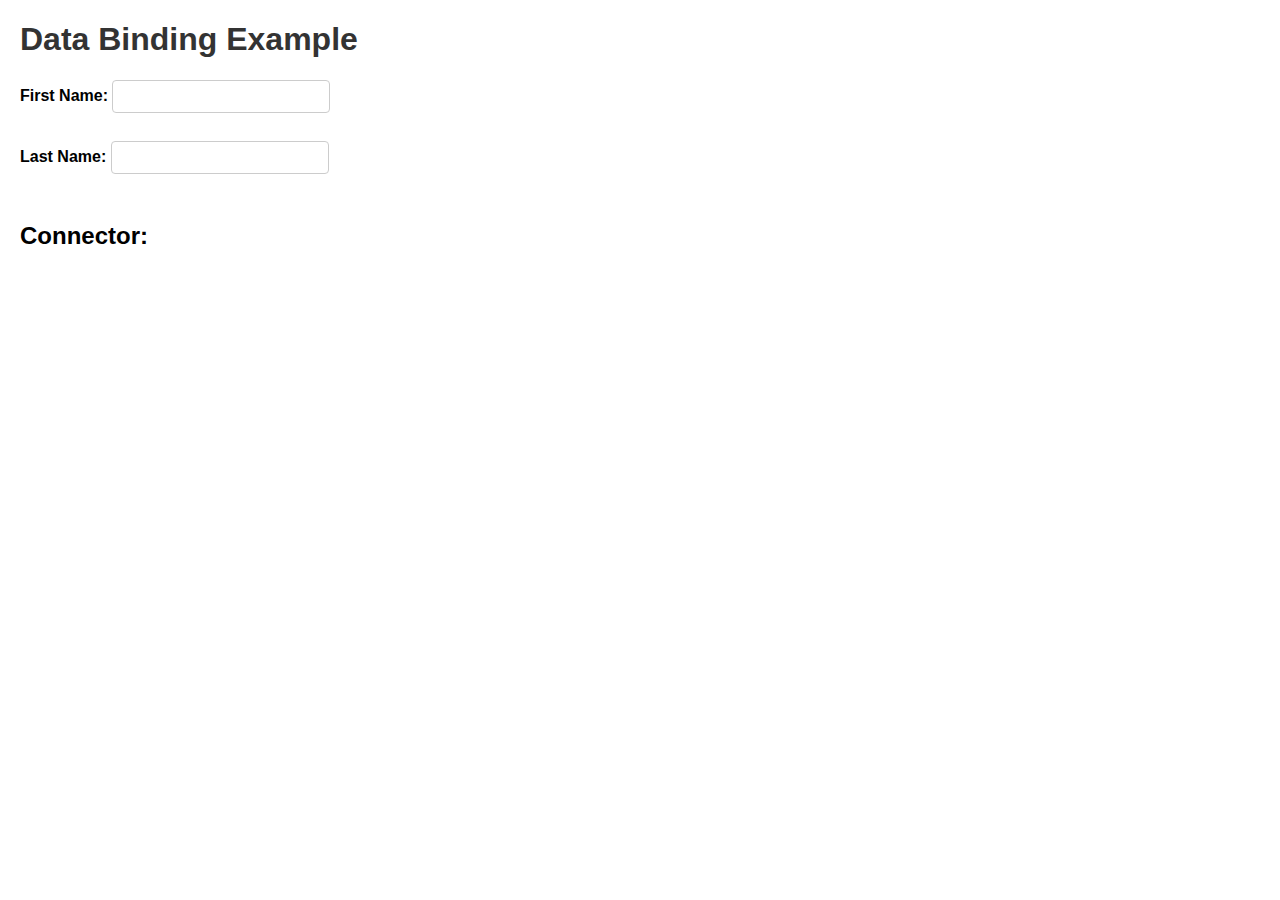
<file: DATABASE/index.html>
<!DOCTYPE html>
<html>
<head>
  <title>Data Binding Example</title><link rel="stylesheet" href="style.css">
</head>
<body>
  <h1>Data Binding Example</h1>
  
  <label for="firstNameInput">First Name:</label>
  <input type="text" id="firstNameInput"><br><br>
  
  <label for="lastNameInput">Last Name:</label>
  <input type="text" id="lastNameInput"><br><br>
  
  <h2>Connector:</h2>
  <p id="connector"></p>

  <script>
    // Accessing the input elements
    const firstNameInput = document.getElementById('firstNameInput');
    const lastNameInput = document.getElementById('lastNameInput');
    const connector = document.getElementById('connector');
    
    // Function to update the connector based on inputs
    function updateConnector() {
      const firstName = firstNameInput.value;
      const lastName = lastNameInput.value;
      connector.textContent = `Full Name: ${firstName} ${lastName}`;
    }
    
    // Event listeners to detect input changes
    firstNameInput.addEventListener('input', updateConnector);
    lastNameInput.addEventListener('input', updateConnector);
  </script>
</body>
</html>
</file>
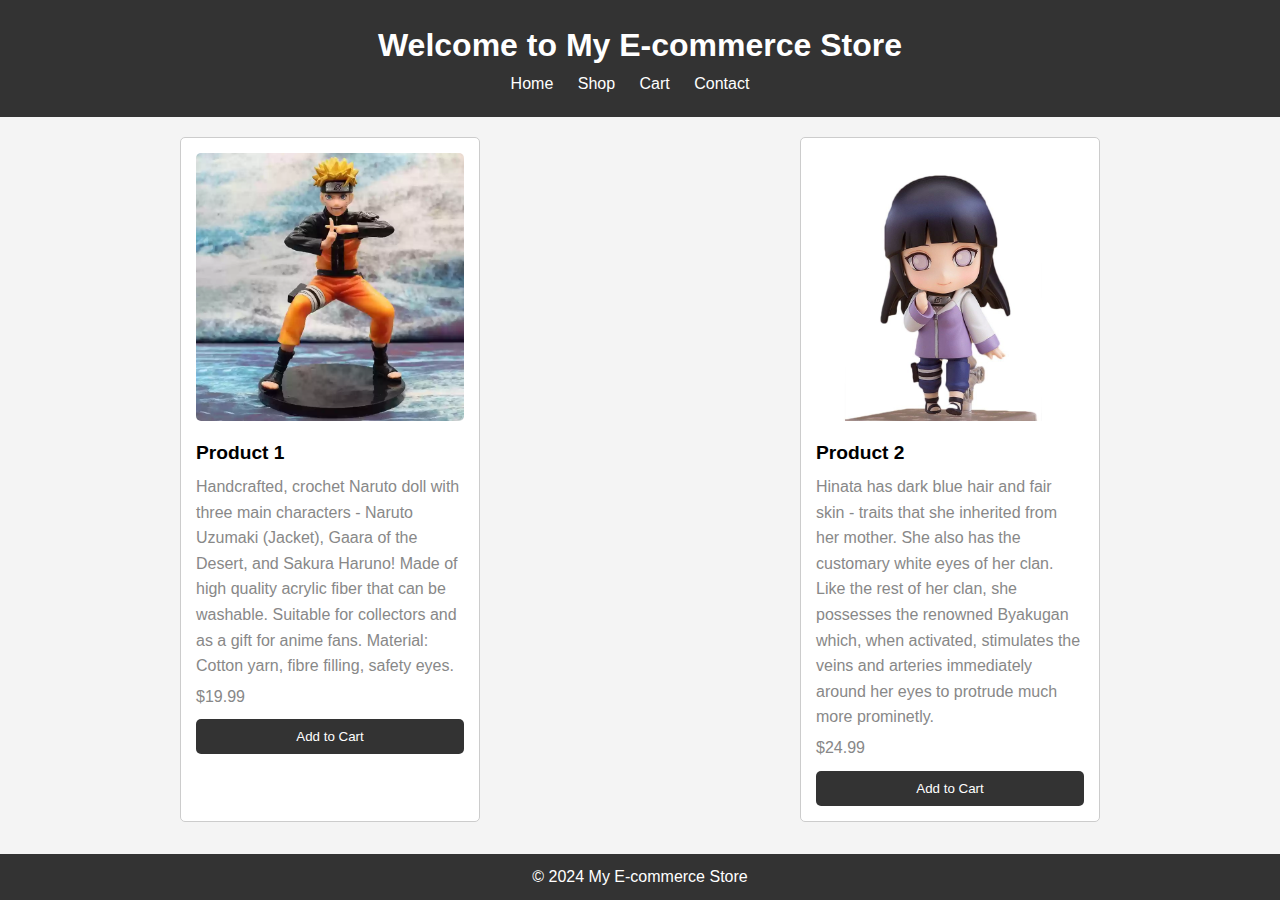
<file: ecommerce/index.html>
<!DOCTYPE html>
<html>
<head>
  <title>My E-commerce Store</title><link rel="stylesheet" href="STYLE.css">
</head>
<body>

<header>
  <h1>Welcome to My E-commerce Store</h1>
  <nav>
    <ul>
      <li><a href="#">Home</a></li>
      <li><a href="#">Shop</a></li>
      <li><a href="#">Cart</a></li>
      <li><a href="#">Contact</a></li>
    </ul>
  </nav>
</header>

<main>
  <section class="products">
    <article class="product">
      <img height="400px" width="400px" src="./assets/3-naruto-action-figure-miniature-doll-toy-figure-limited-edition-original-imag7cbgbzff35xj.webp" alt="Naruto">
      <h2>Product 1</h2>
      <p>
        Handcrafted, crochet Naruto doll with three main characters - Naruto Uzumaki (Jacket), Gaara of the Desert, and Sakura Haruno! Made of high quality acrylic fiber that can be washable. Suitable for collectors and as a gift for anime fans. Material: Cotton yarn, fibre filling, safety eyes.</p>
      <p>$19.99</p>
      <button>Add to Cart</button>
    </article>

    <article class="product">
      <img height="400px" width="400px" src="./assets/63de694d1fd2184b77573814-taicanon-mini-anime-naruto-hyuga-hinata.jpg" alt="Hinata">
      <h2>Product 2</h2>
<p>
      
      Hinata has dark blue hair and fair skin - traits that she inherited from her mother. She also has the customary white eyes of her clan. Like the rest of her clan, she possesses the renowned Byakugan which, when activated, stimulates the veins and arteries immediately around her eyes to protrude much more prominetly.</p>
      <p>$24.99</p>
      <button>Add to Cart</button>
    </article>
    <!-- Add more products as needed -->
  </section>
</main>

<footer>
  <p>&copy; 2024 My E-commerce Store</p>
</footer>

</body>
</html>
</file>
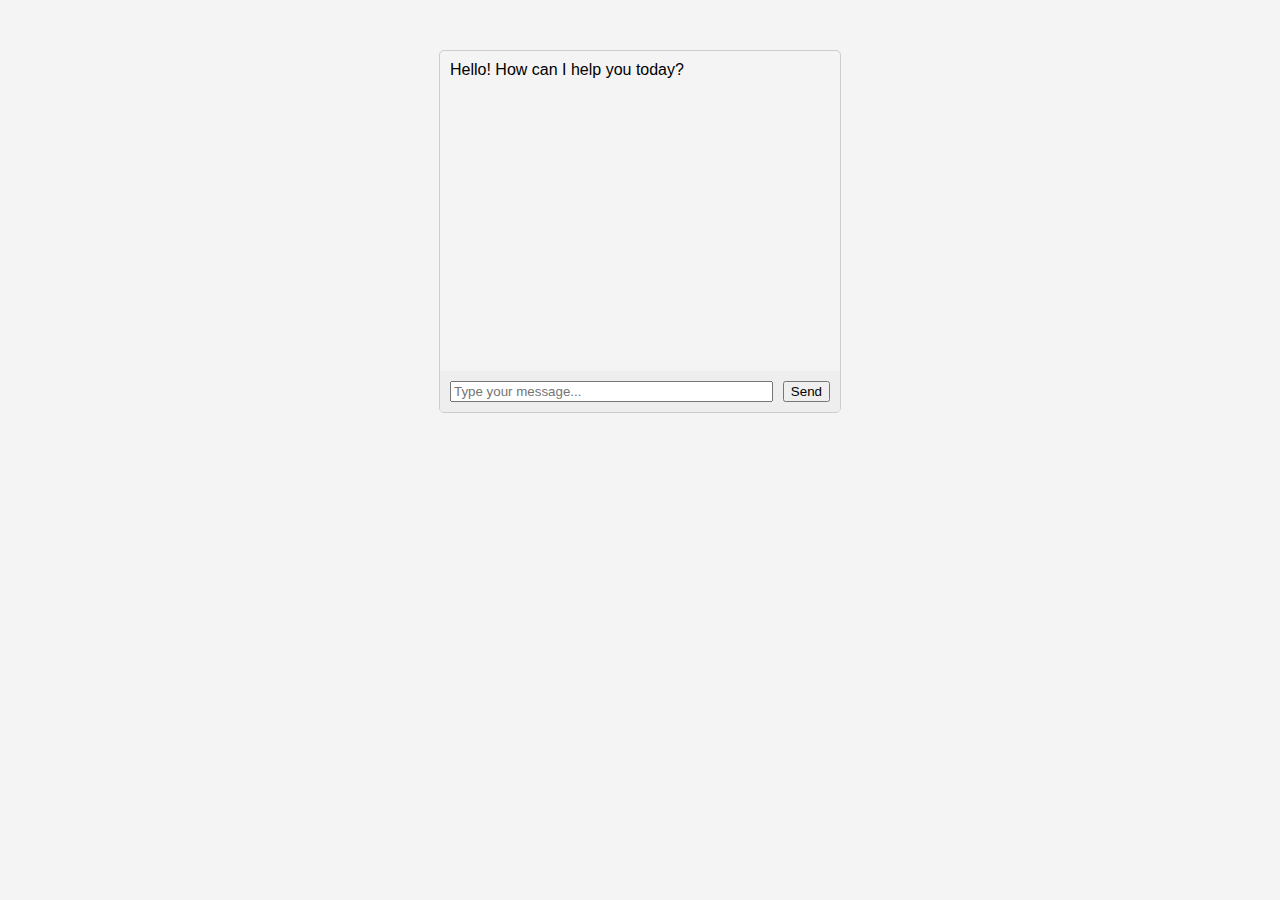
<file: form/index.html>
<!DOCTYPE html>
<html lang="en">
<head>
    <meta charset="UTF-8">
    <meta name="viewport" content="width=device-width, initial-scale=1.0">
    <title>Simple Chat Bot</title>
    <style>
        body {
            font-family: Arial, sans-serif;
            margin: 0;
            padding: 0;
            background-color: #f4f4f4;
        }
        .chat-container {
            max-width: 400px;
            margin: 50px auto;
            border: 1px solid #ccc;
            border-radius: 5px;
            overflow: hidden;
        }
        .chat-box {
            height: 300px;
            overflow-y: scroll;
            padding: 10px;
        }
        .user-input {
            display: flex;
            justify-content: space-between;
            padding: 10px;
            background-color: #eee;
        }
        #userMessage {
            flex: 1;
            margin-right: 10px;
        }
        #sendBtn {
            cursor: pointer;
        }
    </style>
</head>
<body>
    <div class="chat-container">
        <div class="chat-box" id="chatBox">
            <div class="message">Hello! How can I help you today?</div>
        </div>
        <div class="user-input">
            <input type="text" id="userMessage" placeholder="Type your message...">
            <button id="sendBtn" onclick="sendMessage()">Send</button>
        </div>
    </div>

    <script>
        function sendMessage() {
            var userMessage = document.getElementById('userMessage').value;
            if (userMessage.trim() === '') return;

            appendMessage('user', userMessage);

            // You can replace this part with your own logic to handle bot responses.
            var botResponse = "I'm a simple bot. You said: " + userMessage;
            appendMessage('bot', botResponse);

            document.getElementById('userMessage').value = '';
        }

        function appendMessage(sender, message) {
            var chatBox = document.getElementById('chatBox');
            var messageDiv = document.createElement('div');
            messageDiv.className = 'message ' + sender;
            messageDiv.textContent = message;
            chatBox.appendChild(messageDiv);

            // Scroll to the bottom to show the latest message
            chatBox.scrollTop = chatBox.scrollHeight;
        }
    </script>
</body>
</html>
</file>
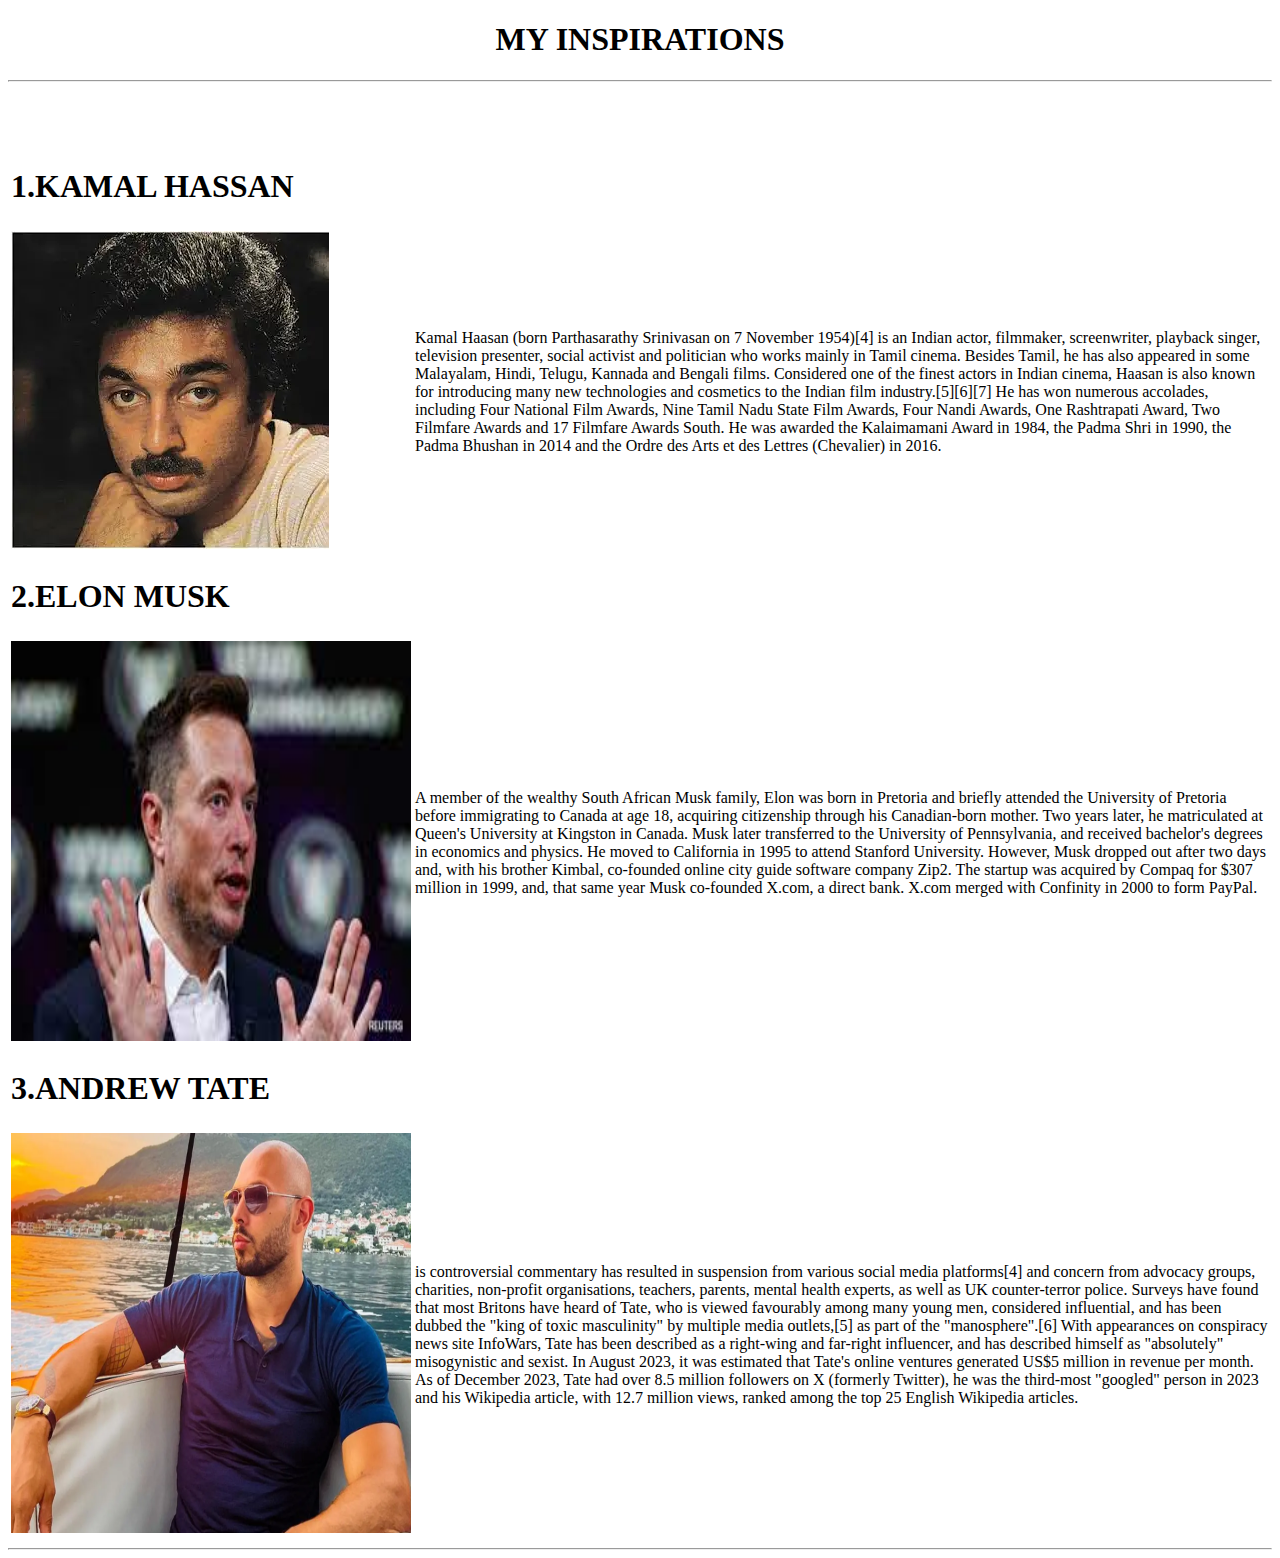
<file: INSPIRATION/index.html>
<!DOCTYPE html>
<html lang="en">
<head>
    <meta charset="UTF-8">
    <meta name="viewport" content="width=device-width, initial-scale=1.0">
    <title>MY ROLE MODEL</title>
</head>
<body >
    <center><h1>MY INSPIRATIONS</h1></center>
    <hr>
    <table>
        <td><h1>1.KAMAL HASSAN</h1></td>
        <tr>
            <td><img src="./assets/download.webp" ></td>
            <td><p>Kamal Haasan (born Parthasarathy Srinivasan on 7 November 1954)[4] is an Indian actor, filmmaker, screenwriter, playback singer, television presenter, social activist and politician who works mainly in Tamil cinema. Besides Tamil, he has also appeared in some Malayalam, Hindi, Telugu, Kannada and Bengali films. Considered one of the finest actors in Indian cinema, Haasan is also known for introducing many new technologies and cosmetics to the Indian film industry.[5][6][7] He has won numerous accolades, including Four National Film Awards, Nine Tamil Nadu State Film Awards, Four Nandi Awards, One Rashtrapati Award, Two Filmfare Awards and 17 Filmfare Awards South. He was awarded the Kalaimamani Award in 1984, the Padma Shri in 1990, the Padma Bhushan in 2014 and the Ordre des Arts et des Lettres (Chevalier) in 2016.</p></td>
        </tr>
        <br>
        <td><h1>2.ELON MUSK</h1></td>
        <tr>
            <td><img height="400px"width="400" src="./assets/download.jpg" ></td>
            <td><p>A member of the wealthy South African Musk family, Elon was born in Pretoria and briefly attended the University of Pretoria before immigrating to Canada at age 18, acquiring citizenship through his Canadian-born mother. Two years later, he matriculated at Queen's University at Kingston in Canada. Musk later transferred to the University of Pennsylvania, and received bachelor's degrees in economics and physics. He moved to California in 1995 to attend Stanford University. However, Musk dropped out after two days and, with his brother Kimbal, co-founded online city guide software company Zip2. The startup was acquired by Compaq for $307 million in 1999, and, that same year Musk co-founded X.com, a direct bank. X.com merged with Confinity in 2000 to form PayPal.</p></p></td>
        </tr>
        <br>
        <td><h1>3.ANDREW TATE</h1></td>
        <tr>
            <td><img height="400px"width="400" src="./assets/1080.webp"></td>
            <td><p>is controversial commentary has resulted in suspension from various social media platforms[4] and concern from advocacy groups, charities, non-profit organisations, teachers, parents, mental health experts, as well as UK counter-terror police. Surveys have found that most Britons have heard of Tate, who is viewed favourably among many young men, considered influential, and has been dubbed the "king of toxic masculinity" by multiple media outlets,[5] as part of the "manosphere".[6] With appearances on conspiracy news site InfoWars, Tate has been described as a right-wing and far-right influencer, and has described himself as "absolutely" misogynistic and sexist. In August 2023, it was estimated that Tate's online ventures generated US$5 million in revenue per month. As of December 2023, Tate had over 8.5 million followers on X (formerly Twitter), he was the third-most "googled" person in 2023 and his Wikipedia article, with 12.7 million views, ranked among the top 25 English Wikipedia articles.</p></td>
        </tr>
        <br>
        
        
    </table>
    <hr>
    

</body>
</html>
</file>
<file: DATABASE/style.css>
body {
    font-family: Arial, sans-serif;
    margin: 20px;
  }
  
  h1 {
    color: #333;
  }
  
  label {
    font-weight: bold;
  }
  
  input[type="text"] {
    padding: 8px;
    margin-bottom: 10px;
    border: 1px solid #ccc;
    border-radius: 4px;
    width: 200px;
  }
  
  #connector {
    font-size: 18px;
    color: #555;
    margin-top: 20px;
  }
</file>
<file: ecommerce/STYLE.css>
* {
    margin: 0;
    padding: 0;
    box-sizing: border-box;
  }
  
  /* Body styles */
  body {
    font-family: Arial, sans-serif;
    line-height: 1.6;
    background-color: #f4f4f4;
    margin: 0;
  }
  
  /* Header styles */
  header {
    background-color: #333;
    color: #fff;
    padding: 20px;
    text-align: center;
  }
  
  header h1 {
    margin: 0;
  }
  
  nav ul {
    list-style: none;
  }
  
  nav ul li {
    display: inline;
    margin-right: 20px;
  }
  
  nav ul li a {
    color: #fff;
    text-decoration: none;
  }
  
  /* Main styles */
  main {
    padding: 20px;
  }
  
  .products {
    display: flex;
    justify-content: space-around;
    flex-wrap: wrap;
  }
  
  .product {
    width: 300px;
    background-color: #fff;
    border: 1px solid #ccc;
    border-radius: 5px;
    margin-bottom: 20px;
    padding: 15px;
  }
  
  .product img {
    max-width: 100%;
    height: auto;
    border-radius: 5px;
  }
  
  .product h2 {
    margin-top: 10px;
    font-size: 1.2em;
  }
  
  .product p {
    margin-top: 5px;
    color: #888;
  }
  
  .product button {
    display: block;
    width: 100%;
    padding: 10px;
    margin-top: 10px;
    background-color: #333;
    color: #fff;
    border: none;
    border-radius: 5px;
    cursor: pointer;
  }
  
  .product button:hover {
    background-color: #555;
  }
  
  /* Footer styles */
  footer {
    text-align: center;
    padding: 10px;
    background-color: #333;
    color: #fff;
    position: fixed;
    bottom: 0;
    width: 100%;
  }
</file>
